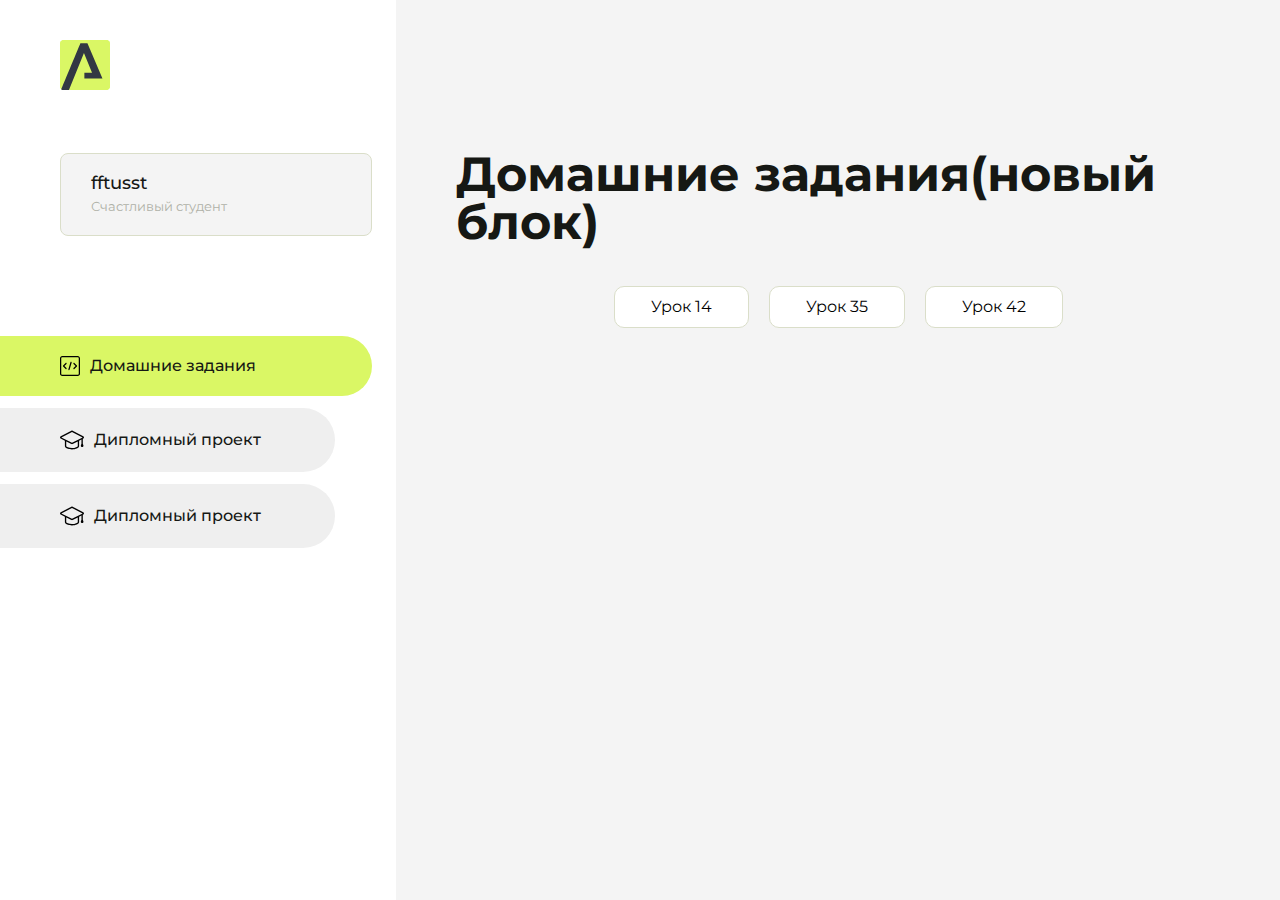
<file: index.html>
<!DOCTYPE html>
<html lang="en">
<head>
    <meta charset="UTF-8">
    <meta name="viewport" content="width=device-width, initial-scale=1.0">
    <title>Домашняя работа</title>
    <link rel="shortcut icon" href="src/logo.ico" type="image/x-icon">
    <link rel="preconnect" href="https://fonts.googleapis.com">
    <link rel="preconnect" href="https://fonts.gstatic.com" crossorigin>
    <link href="https://fonts.googleapis.com/css2?family=Montserrat:wght@400;500;700&family=Rubik:wght@500&display=swap"
          rel="stylesheet">
    <link rel="stylesheet" href="src/style.css">
</head>
<body id="body">
<div class="overlay" id="overlay"></div>
<div class="layout">
    <div class="burger" id="burger">
        <svg viewBox="0 0 24 24" fill="none" xmlns="http://www.w3.org/2000/svg">
            <g id="SVGRepo_bgCarrier" stroke-width="0"></g>
            <g id="SVGRepo_tracerCarrier" stroke-linecap="round" stroke-linejoin="round"></g>
            <g id="SVGRepo_iconCarrier">
                <path d="M4 18L20 18" stroke="#DAF765" stroke-width="2" stroke-linecap="round"></path>
                <path d="M4 12L20 12" stroke="#DAF765" stroke-width="2" stroke-linecap="round"></path>
                <path d="M4 6L20 6" stroke="#DAF765" stroke-width="2" stroke-linecap="round"></path>
            </g>
        </svg>
    </div>
    <aside class="sidebar" id="sidebar">
        <div class="sidebar__inner">
            <div class="logo">
                <svg width="50" height="50" viewBox="0 0 50 50" fill="none" xmlns="http://www.w3.org/2000/svg">
                    <g clip-path="url(#clip0_513_74730)">
                        <path d="M46.17 -0.257004H3.83C1.57281 -0.257004 -0.257 1.57281 -0.257 3.83V46.17C-0.257 48.4272 1.57281 50.257 3.83 50.257H46.17C48.4272 50.257 50.257 48.4272 50.257 46.17V3.83C50.257 1.57281 48.4272 -0.257004 46.17 -0.257004Z"
                              fill="#DAF765"/>
                        <path d="M24.375 38.4H42.461L27.441 3.1585H20.4355C20.4355 3.1585 6.7895 35.881 1.1945 49.294C2.015 50.0275 3.0945 50.257 3.6945 50.257H8.8445L23.954 13.07L32.0465 32.8285H24.375V38.4Z"
                              fill="#323843"/>
                    </g>
                    <defs>
                        <clipPath id="clip0_513_74730">
                            <rect width="50" height="50" fill="white"/>
                        </clipPath>
                    </defs>
                </svg>
            </div>
            <div class="sidebar__user">
                <div class="sidebar__name">fftusst</div>
                <div class="sidebar__text">Счастливый студент</div>
            </div>
            <div class="sidebar__tabs">
                <div class="sidebar__item">
                    <button class="sidebar__button active" id="tasks">
                        <svg xmlns="http://www.w3.org/2000/svg" width="20" height="20" viewBox="0 0 20 20" fill="none">
                            <g clip-path="url(#clip0_704_74543)">
                                <path d="M17.7083 20H2.29167C1.0275 20 0 18.9725 0 17.7083V2.29167C0 1.0275 1.0275 0 2.29167 0H17.7083C18.9725 0 20 1.0275 20 2.29167V17.7083C20 18.9725 18.9725 20 17.7083 20ZM2.29167 1.25C1.7175 1.25 1.25 1.7175 1.25 2.29167V17.7083C1.25 18.2825 1.7175 18.75 2.29167 18.75H17.7083C18.2825 18.75 18.75 18.2825 18.75 17.7083V2.29167C18.75 1.7175 18.2825 1.25 17.7083 1.25H2.29167Z"
                                      fill="black"/>
                                <path d="M6.04167 13.125C5.88167 13.125 5.72167 13.0642 5.6 12.9417L3.1 10.4417C2.85583 10.1975 2.85583 9.80167 3.1 9.5575L5.6 7.0575C5.84417 6.81333 6.24 6.81333 6.48417 7.0575C6.72833 7.30167 6.72833 7.6975 6.48417 7.94167L4.42583 10L6.48417 12.0583C6.72833 12.3025 6.72833 12.6983 6.48417 12.9425C6.36167 13.0642 6.20167 13.125 6.04167 13.125Z"
                                      fill="black"/>
                                <path d="M8.95833 14.1667C8.9 14.1667 8.84 14.1583 8.78167 14.1417C8.45083 14.0442 8.26083 13.6967 8.35833 13.3658L10.4417 6.28251C10.5392 5.95084 10.8892 5.76417 11.2175 5.85917C11.5483 5.95667 11.7383 6.30417 11.6408 6.63501L9.5575 13.7183C9.47833 13.9908 9.22833 14.1667 8.95833 14.1667Z"
                                      fill="black"/>
                                <path d="M13.9583 13.125C13.7983 13.125 13.6383 13.0642 13.5167 12.9417C13.2725 12.6975 13.2725 12.3017 13.5167 12.0575L15.575 9.99916L13.5167 7.94083C13.2725 7.69666 13.2725 7.30083 13.5167 7.05666C13.7608 6.81249 14.1567 6.81249 14.4008 7.05666L16.9008 9.55666C17.145 9.80083 17.145 10.1967 16.9008 10.4408L14.4008 12.9408C14.2783 13.0642 14.1183 13.125 13.9583 13.125Z"
                                      fill="black"/>
                            </g>
                            <defs>
                                <clipPath id="clip0_704_74543">
                                    <rect width="20" height="20" fill="white"/>
                                </clipPath>
                            </defs>
                        </svg>
                         <span>Домашние задания</span></button>
                </div>
                <div class="sidebar__item">
                    <button class="sidebar__button" id="diplom">
                        <svg xmlns="http://www.w3.org/2000/svg" width="24" height="24" viewBox="0 0 24 24" fill="none">
                            <g clip-path="url(#clip0_704_74553)">
                                <path d="M23.2628 10.5971C23.7176 10.365 24 9.90375 24 9.39337C24 8.883 23.7176 8.42175 23.2628 8.18962L12.6135 2.75362C12.2291 2.55824 11.7705 2.55787 11.3854 2.75399L0.736875 8.19C0.282375 8.42175 0 8.883 0 9.39337C0 9.90375 0.282375 10.365 0.736875 10.5971L4.89038 12.7177V18.2074C4.89038 19.8154 8.412 21.393 12 21.393C15.5884 21.393 19.1096 19.815 19.1096 18.2074V12.7174L21.4609 11.517V15.8017L20.901 17.2305C20.7409 17.6389 20.7934 18.0994 21.0405 18.4616C21.2876 18.8246 21.6979 19.041 22.1366 19.041C22.5754 19.041 22.9852 18.8246 23.2324 18.462C23.4795 18.099 23.532 17.6385 23.3719 17.2301L22.8124 15.8021V10.827L23.2628 10.5971ZM17.7623 18.1721C17.6198 18.6375 15.3491 20.0419 12 20.0419C8.65088 20.0419 6.38025 18.6375 6.2415 18.2074V12.3037L6.23887 12.3019C6.23812 12.057 6.1065 11.8207 5.87325 11.7019L1.3515 9.39337L12 3.95737L22.6489 9.39337L12 14.8294L5.87325 11.7019C5.54063 11.5331 4.6695 11.6674 4.5 12C4.33012 12.3322 4.55813 12.5479 4.89038 12.7177L11.3857 16.0331C11.5781 16.1314 11.7889 16.1805 12 16.1805C12.2107 16.1805 12.4222 16.1314 12.6146 16.0331L17.7593 13.407L17.7623 18.1721Z"
                                      fill="black"/>
                            </g>
                            <defs>
                                <clipPath id="clip0_704_74553">
                                    <rect width="24" height="24" fill="white"/>
                                </clipPath>
                            </defs>
                        </svg>
                        <span>Дипломный проект</span></button>
                </div>
                <div class="sidebar__item">
                    <button class="sidebar__button" id="diplom">
                        <svg xmlns="http://www.w3.org/2000/svg" width="24" height="24" viewBox="0 0 24 24" fill="none">
                            <g clip-path="url(#clip0_704_74553)">
                                <path d="M23.2628 10.5971C23.7176 10.365 24 9.90375 24 9.39337C24 8.883 23.7176 8.42175 23.2628 8.18962L12.6135 2.75362C12.2291 2.55824 11.7705 2.55787 11.3854 2.75399L0.736875 8.19C0.282375 8.42175 0 8.883 0 9.39337C0 9.90375 0.282375 10.365 0.736875 10.5971L4.89038 12.7177V18.2074C4.89038 19.8154 8.412 21.393 12 21.393C15.5884 21.393 19.1096 19.815 19.1096 18.2074V12.7174L21.4609 11.517V15.8017L20.901 17.2305C20.7409 17.6389 20.7934 18.0994 21.0405 18.4616C21.2876 18.8246 21.6979 19.041 22.1366 19.041C22.5754 19.041 22.9852 18.8246 23.2324 18.462C23.4795 18.099 23.532 17.6385 23.3719 17.2301L22.8124 15.8021V10.827L23.2628 10.5971ZM17.7623 18.1721C17.6198 18.6375 15.3491 20.0419 12 20.0419C8.65088 20.0419 6.38025 18.6375 6.2415 18.2074V12.3037L6.23887 12.3019C6.23812 12.057 6.1065 11.8207 5.87325 11.7019L1.3515 9.39337L12 3.95737L22.6489 9.39337L12 14.8294L5.87325 11.7019C5.54063 11.5331 4.6695 11.6674 4.5 12C4.33012 12.3322 4.55813 12.5479 4.89038 12.7177L11.3857 16.0331C11.5781 16.1314 11.7889 16.1805 12 16.1805C12.2107 16.1805 12.4222 16.1314 12.6146 16.0331L17.7593 13.407L17.7623 18.1721Z"
                                      fill="black"/>
                            </g>
                            <defs>
                                <clipPath id="clip0_704_74553">
                                    <rect width="24" height="24" fill="white"/>
                                </clipPath>
                            </defs>
                        </svg>
                        
                        <span>Дипломный проект</span></button>
                </div>
            </div>
        </div>

    </aside>
    <div class="content">
        <div class="container">
             <div class="content__title">Домашние задания(новый блок)</div>
                <ul class="content__list">
                    <li class="content__list-item">
                        <a href="newhomework-1/index.html">Урок 14</a>
                    </li>
                     <li class="content__list-item">
                        <a href="newhomework-2/calendar.html">Урок 35</a>
                    </li>
                     <li class="content__list-item">
                        <a href="newhomework-3/index.html">Урок 42</a>
                    </li>
                </ul>
            </div>
           
            <div class="content__block hidden" id="diplomBlock">
                <div class="content__title">Дипломный проект</div>
                <div class="content__list-diplom">
                    <a href="ПАПКА-С-НОМЕРОМ-УРОКА">Ссылка на ДЗ</a>
                </div>
                <div class="content__decor">
                    <div class="content__decor-text">Давай проверим, чему ты научился!</div>
                    <div class="content__decor-img">
                        <img src="src/decor.png" alt="decor">
                    </div>
                     <div class="content">
                </div>
            </div>
        </div>
    </div>
</div>
<script src="src/index.js"></script>
</body>
</html>
</file>
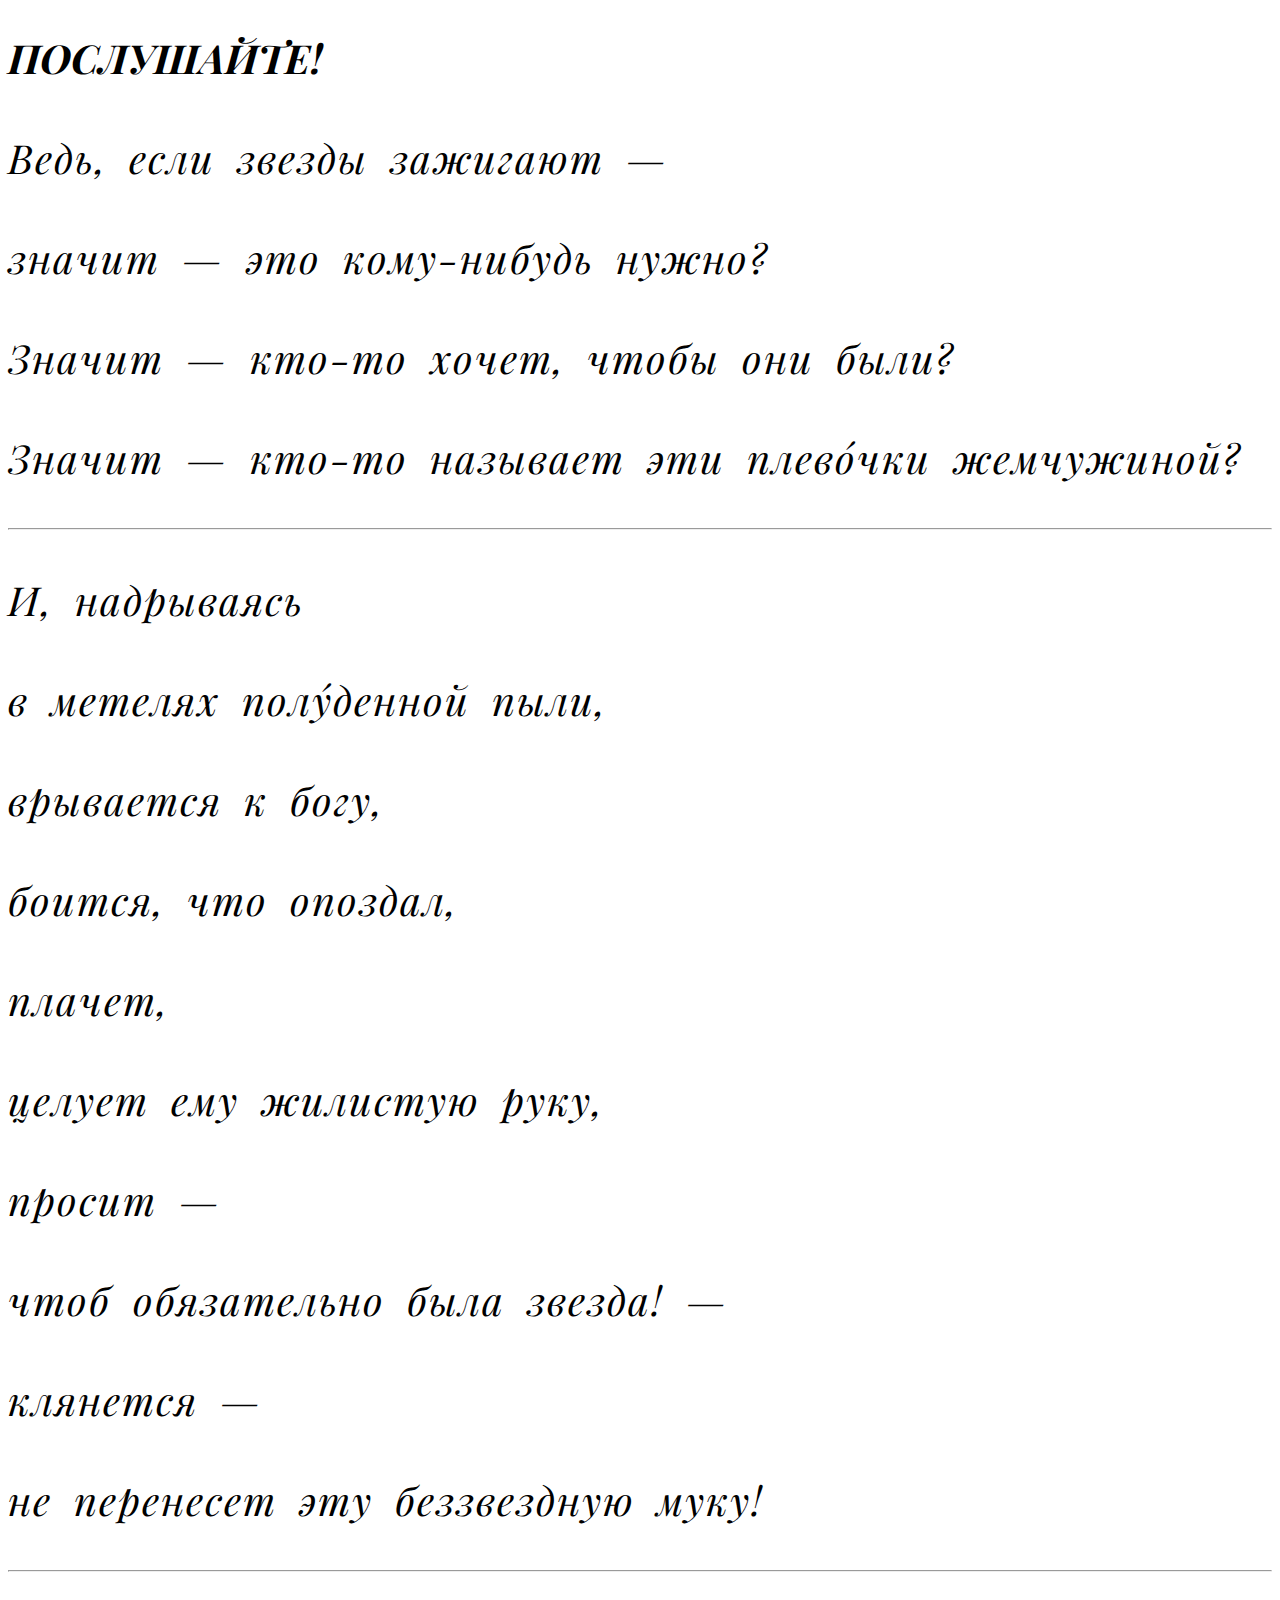
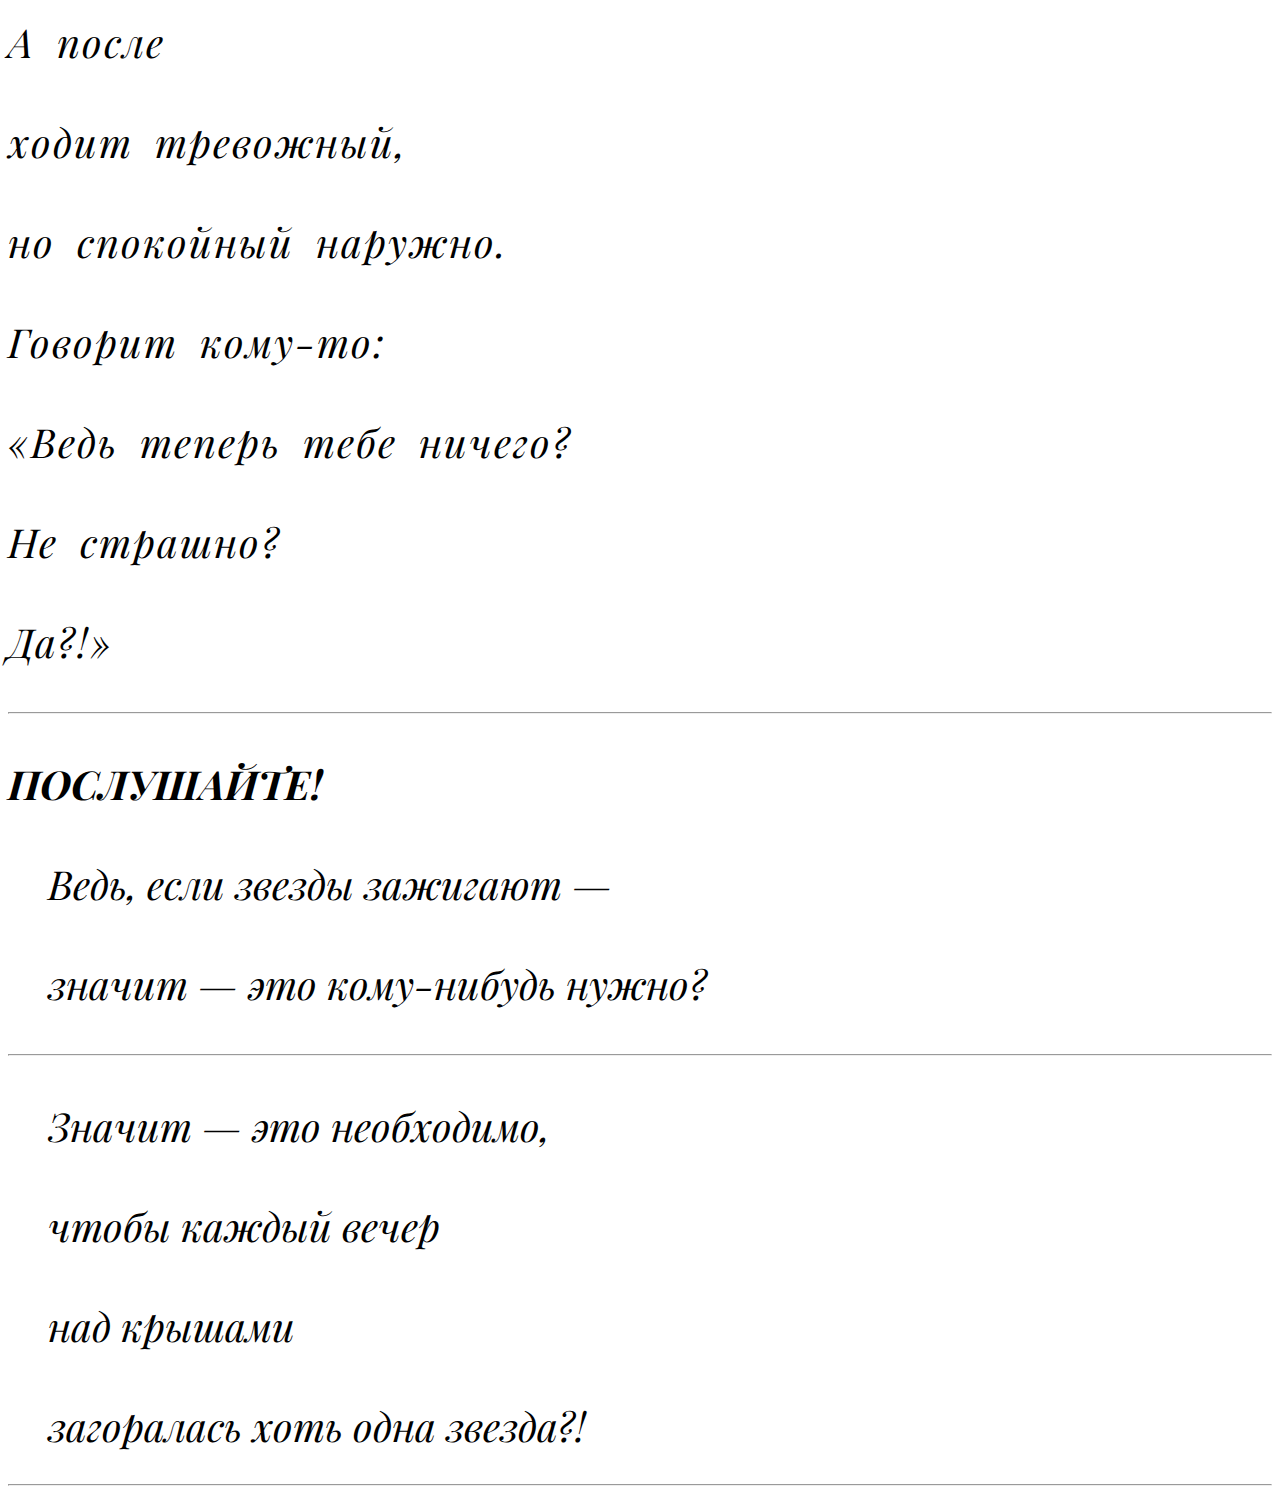
<file: css-33/index.html>
<!DOCTYPE html>
<html lang="en">

<head>
    <meta charset="UTF-8">
    <meta http-equiv="X-UA-Compatible" content="IE=edge">
    <meta name="viewport" content="width=device-width, initial-scale=1.0">
    <title>Свойства редактирования шрифта и текста</title>
    <link rel="stylesheet" href="./css/style.css">
    <link rel="preconnect" href="https://fonts.googleapis.com">
    <link rel="stylesheet" href="css/style.css" <link rel="preconnect" href="https://fonts.googleapis.com">
    <link rel="preconnect" href="https://fonts.googleapis.com">
    <link rel="preconnect" href="https://fonts.gstatic.com" crossorigin>
    <link href="https://fonts.googleapis.com/css2?family=Playfair+Display:ital,wght@0,400..900;1,400..900&display=swap"
        rel="stylesheet">
</head>

<body>
    <div class="some-text">
        <div class="listen"> Послушайте!</div>
        <div class="firstPart">
            <div class="subpart1">
                <div>Ведь, если звезды зажигают —</div>
                <div>значит — это кому-нибудь <span class="red_text">нужно?</span></div>
                <div>Значит — кто-то хочет, чтобы они были?</div>
                <div>Значит — кто-то называет эти плево́чки жемчужиной?</div>
            </div>
            <hr>
            <div class="subpart2">
                <div>И, надрываясь</div>
                <div>в метелях полу́денной пыли,</div>
                <div>врывается к богу,</div>
                <div>боится, что опоздал,</div>
                <div>плачет,</div>
                <div>целует ему жилистую руку,</div>
                <div>просит —</div>
                <div>чтоб обязательно была звезда! —</div>
                <div>клянется —</div>
                <div>не перенесет эту беззвездную муку!</div>
            </div>
            <hr>
            <div class="subpart3">
                <div>А после</div>
                <div>ходит тревожный,</div>
                <div>но спокойный наружно.</div>
                <div>Говорит кому-то:</div>
                <div>«Ведь теперь тебе ничего?</div>
                <div>Не страшно?</div>
                <div>Да?!»</div>
            </div>
        </div>
        <hr>
        <div class="listen">Послушайте!</div>
        <div class="secondPart">
            <div>Ведь, если звезды зажигают —</div>
            <div>значит — это кому-нибудь нужно?</div>
            <hr>
            <div>Значит — это необходимо,</div>
            <div>чтобы каждый вечер</div>
            <div>над крышами</div>
            <div>загоралась хоть одна звезда?!</div>
        </div>
    </div>
    <hr>
</body>

</html>
</file>
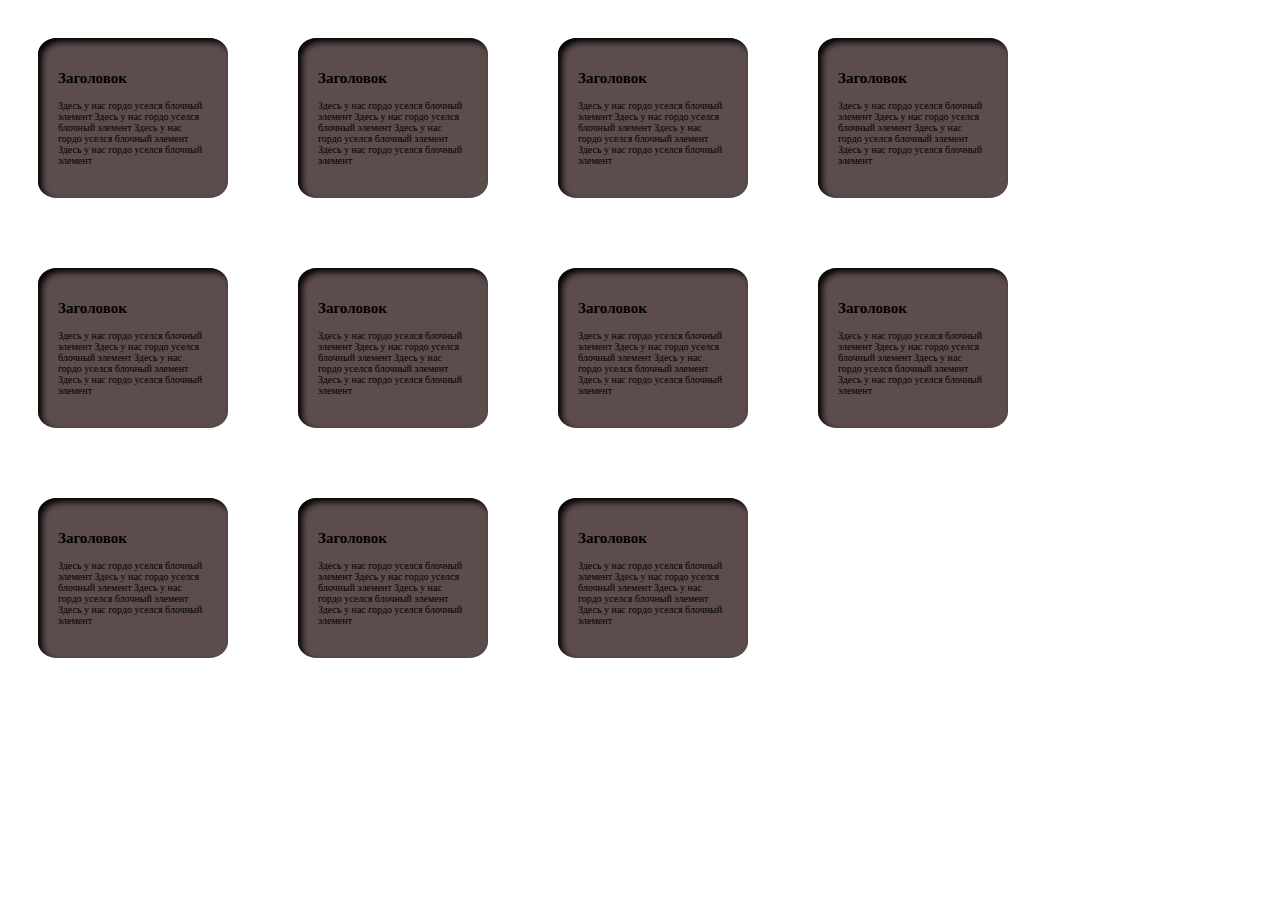
<file: css-46/index.html>
<!DOCTYPE html>
<html lang="en">

<head>
    <meta charset="UTF-8">
    <meta http-equiv="X-UA-Compatible" content="IE=edge">
    <meta name="viewport" content="width=device-width, initial-scale=1.0">
    <title>Границы</title>
    <link rel="stylesheet" href="css/style.css">
</head>

<body>
    <div class="block">
        <h2>Заголовок</h2>
        Здесь у нас гордо уселся блочный элемент
        Здесь у нас гордо уселся блочный элемент
        Здесь у нас гордо уселся блочный элемент
        Здесь у нас гордо уселся блочный элемент
    </div>
    <div class="block">
        <h2>Заголовок</h2>
        Здесь у нас гордо уселся блочный элемент
        Здесь у нас гордо уселся блочный элемент
        Здесь у нас гордо уселся блочный элемент
        Здесь у нас гордо уселся блочный элемент
    </div>
    <div class="block">
        <h2>Заголовок</h2>
        Здесь у нас гордо уселся блочный элемент
        Здесь у нас гордо уселся блочный элемент
        Здесь у нас гордо уселся блочный элемент
        Здесь у нас гордо уселся блочный элемент
    </div>
    <div class="block">
        <h2>Заголовок</h2>
        Здесь у нас гордо уселся блочный элемент
        Здесь у нас гордо уселся блочный элемент
        Здесь у нас гордо уселся блочный элемент
        Здесь у нас гордо уселся блочный элемент
    </div>
    <div class="block">
        <h2>Заголовок</h2>
        Здесь у нас гордо уселся блочный элемент
        Здесь у нас гордо уселся блочный элемент
        Здесь у нас гордо уселся блочный элемент
        Здесь у нас гордо уселся блочный элемент
    </div>
    <div class="block">
        <h2>Заголовок</h2>
        Здесь у нас гордо уселся блочный элемент
        Здесь у нас гордо уселся блочный элемент
        Здесь у нас гордо уселся блочный элемент
        Здесь у нас гордо уселся блочный элемент
    </div>
    <div class="block">
        <h2>Заголовок</h2>
        Здесь у нас гордо уселся блочный элемент
        Здесь у нас гордо уселся блочный элемент
        Здесь у нас гордо уселся блочный элемент
        Здесь у нас гордо уселся блочный элемент
    </div>
    <div class="block">
        <h2>Заголовок</h2>
        Здесь у нас гордо уселся блочный элемент
        Здесь у нас гордо уселся блочный элемент
        Здесь у нас гордо уселся блочный элемент
        Здесь у нас гордо уселся блочный элемент
    </div>
    <div class="block">
        <h2>Заголовок</h2>
        Здесь у нас гордо уселся блочный элемент
        Здесь у нас гордо уселся блочный элемент
        Здесь у нас гордо уселся блочный элемент
        Здесь у нас гордо уселся блочный элемент
    </div>
    <div class="block">
        <h2>Заголовок</h2>
        Здесь у нас гордо уселся блочный элемент
        Здесь у нас гордо уселся блочный элемент
        Здесь у нас гордо уселся блочный элемент
        Здесь у нас гордо уселся блочный элемент
    </div>
    <div class="block">
        <h2>Заголовок</h2>
        Здесь у нас гордо уселся блочный элемент
        Здесь у нас гордо уселся блочный элемент
        Здесь у нас гордо уселся блочный элемент
        Здесь у нас гордо уселся блочный элемент
    </div>
    
</body>

</html>
</file>
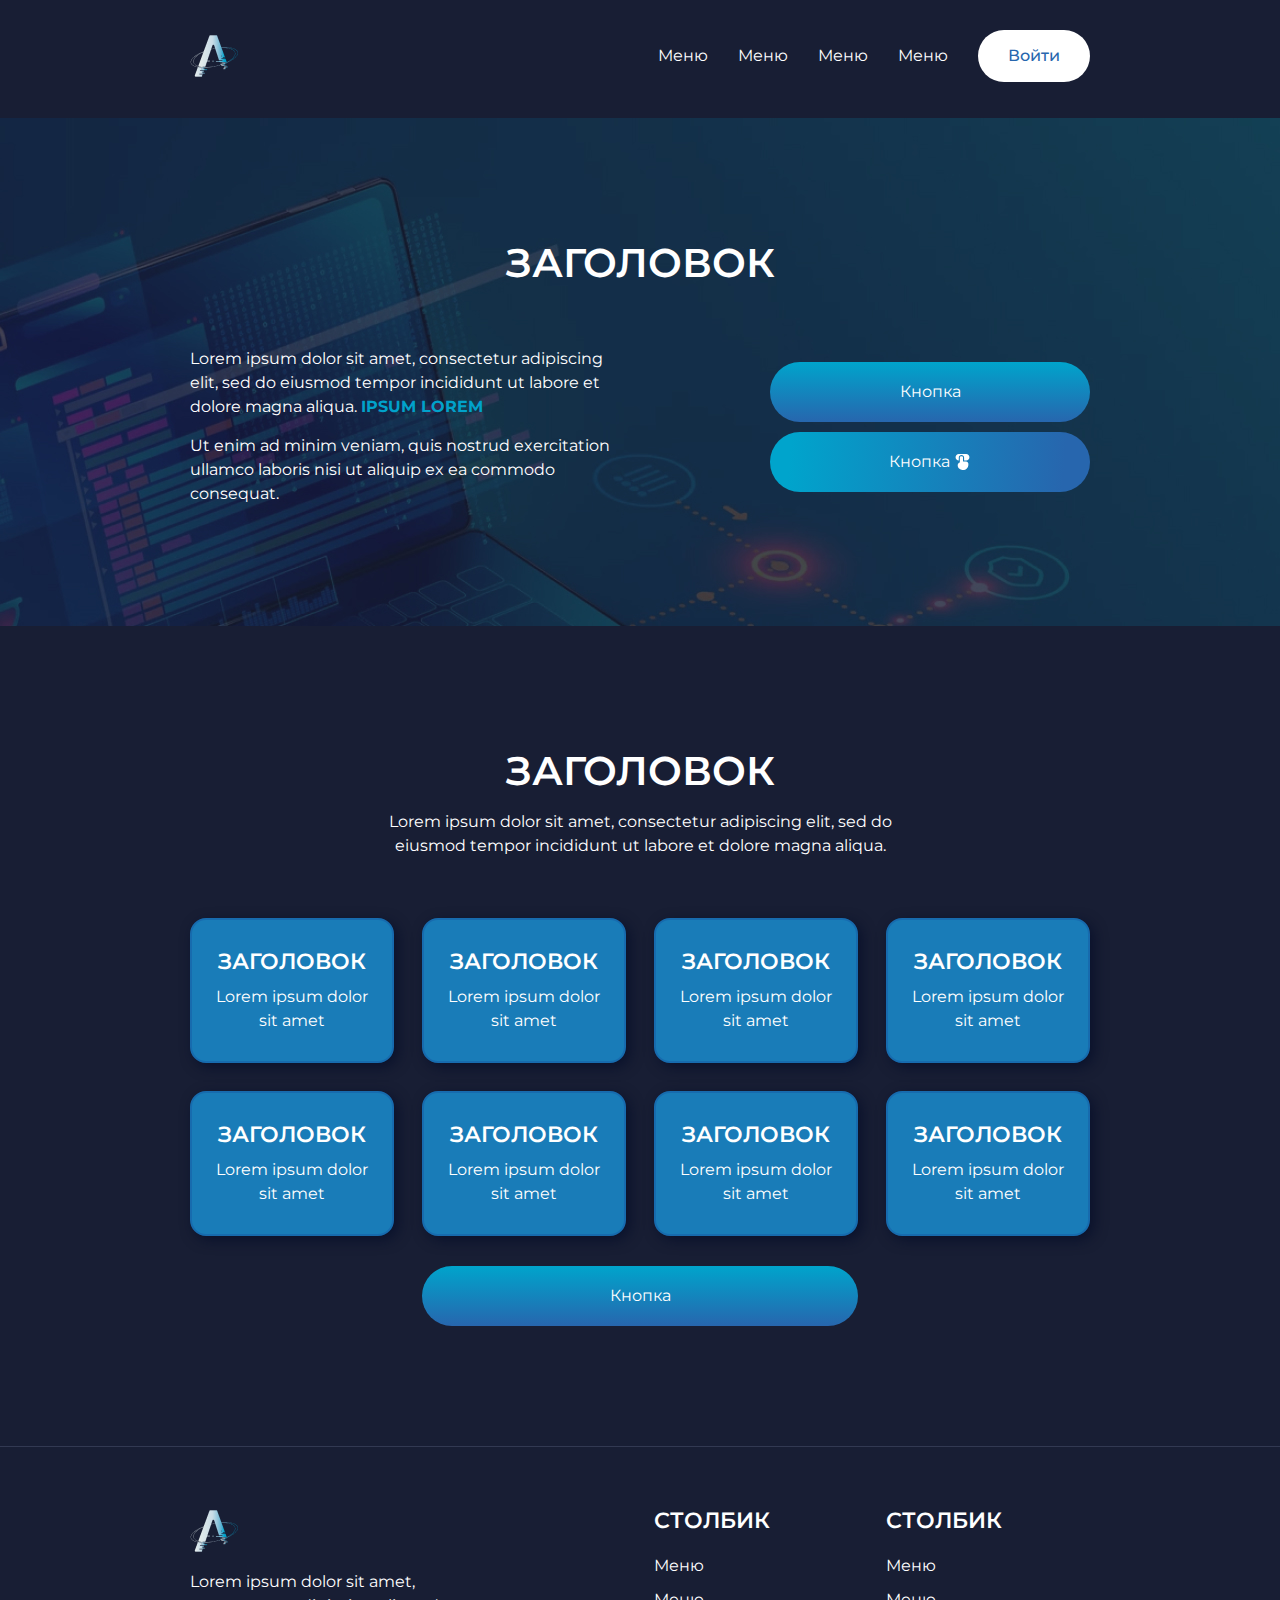
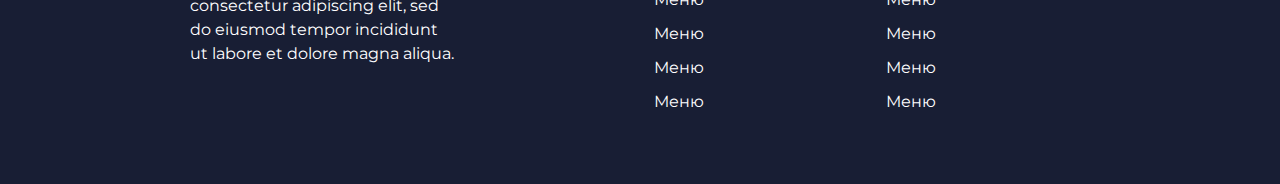
<file: css-54/index.html>
<!DOCTYPE html>
<html lang="en">

<head>
    <meta charset="UTF-8">
    <meta http-equiv="X-UA-Compatible" content="IE=edge">
    <meta name="viewport" content="width=device-width, initial-scale=1.0">
    <title>Задание с макетом</title>
    <link rel="preconnect" href="https://fonts.googleapis.com">
    <link rel="preconnect" href="https://fonts.gstatic.com" crossorigin>
    <link href="https://fonts.googleapis.com/css2?family=Montserrat:wght@400;500;600;700&display=swap" rel="stylesheet">
    <link href="css/reset.css" rel="stylesheet">
    <link href="css/style.css" rel="stylesheet">
</head>

<body>
    <header class="header">
        <div class="container">
            <div class="header-inner">
                <a href="#">
                    <img src="img/logo.png" alt="Логотип компании">
                </a>
                <nav class="header-nav">
                    <ul class="header-list">
                        <li class="header-item">
                            <a href="#">Меню</a>
                        </li>
                        <li class="header-item">
                            <a href="#">Меню</a>
                        </li>
                        <li class="header-item">
                            <a href="#">Меню</a>
                        </li>
                        <li class="header-item">
                            <a href="#">Меню</a>
                        </li>
                    </ul>
                </nav>
                <a class="header-button" href="#">Войти</a>
            </div>
        </div>
    </header>
    <main>
        <section class="hero">
            <div class="container">
                <h1 class="hero-title">
                    Заголовок
                </h1>
                <div class="hero-inner">
                    <div class="hero-text">
                        <p class="paragraph">
                            Lorem ipsum dolor sit amet, consectetur adipiscing elit, sed do eiusmod tempor incididunt ut
                            labore et dolore magna aliqua. <span>Ipsum lorem</span>
                        </p>
                        <p>
                            Ut enim ad minim veniam, quis nostrud exercitation ullamco laboris nisi ut aliquip ex ea
                            commodo consequat.
                        </p>
                    </div>
                    <div class="hero-buttons">
                        <a class="hero-button-one margin-bottom" href="#">Кнопка</a>
                        <a class="hero-button-two" href="#">Кнопка <img src="img/btn.svg" alt=""></a>
                    </div>
                </div>
            </div>
        </section>
        <section class="cards">
            <div class="container">
                <h2 class="cards-title">
                    Заголовок
                </h2>
                <p class="cards-text">
                    Lorem ipsum dolor sit amet, consectetur adipiscing elit, sed do eiusmod tempor incididunt ut labore
                    et dolore magna aliqua.
                </p>
                <ul class="cards-flex">
                    <li class="cards-flex-item">
                        <div class="cards-flex-inner">
                            <h3 class="cards-flex-title">
                                Заголовок
                            </h3>
                            <p class="cards-flex-text">
                                Lorem ipsum dolor sit amet
                            </p>
                        </div>
                    </li>
                    <li class="cards-flex-item">
                        <div class="cards-flex-inner">
                            <h3 class="cards-flex-title">
                                Заголовок
                            </h3>
                            <p class="cards-flex-text">
                                Lorem ipsum dolor sit amet
                            </p>
                        </div>
                    </li>
                    <li class="cards-flex-item">
                        <div class="cards-flex-inner">
                            <h3 class="cards-flex-title">
                                Заголовок
                            </h3>
                            <p class="cards-flex-text">
                                Lorem ipsum dolor sit amet
                            </p>
                        </div>
                    </li>
                    <li class="cards-flex-item">
                        <div class="cards-flex-inner">
                            <h3 class="cards-flex-title">
                                Заголовок
                            </h3>
                            <p class="cards-flex-text">
                                Lorem ipsum dolor sit amet
                            </p>
                        </div>
                    </li>
                    <li class="cards-flex-item">
                        <div class="cards-flex-inner">
                            <h3 class="cards-flex-title">
                                Заголовок
                            </h3>
                            <p class="cards-flex-text">
                                Lorem ipsum dolor sit amet
                            </p>
                        </div>
                    </li>
                    <li class="cards-flex-item">
                        <div class="cards-flex-inner">
                            <h3 class="cards-flex-title">
                                Заголовок
                            </h3>
                            <p class="cards-flex-text">
                                Lorem ipsum dolor sit amet
                            </p>
                        </div>
                    </li>
                    <li class="cards-flex-item">
                        <div class="cards-flex-inner">
                            <h3 class="cards-flex-title">
                                Заголовок
                            </h3>
                            <p class="cards-flex-text">
                                Lorem ipsum dolor sit amet
                            </p>
                        </div>
                    </li>
                    <li class="cards-flex-item">
                        <div class="cards-flex-inner">
                            <h3 class="cards-flex-title">
                                Заголовок
                            </h3>
                            <p class="cards-flex-text">
                                Lorem ipsum dolor sit amet
                            </p>
                        </div>
                    </li>
                </ul>
                <a class="cards-button" href="#">Кнопка</a>
            </div>
        </section>
    </main>
    <footer class="footer">
        <div class="container">
            <div class="footer-inner">
                <div class="footer-desc">
                    <a href="#">
                        <img src="img/logo.png" alt="Логотип компании">
                    </a>
                    <p>
                        Lorem ipsum dolor sit amet, consectetur adipiscing elit, sed do eiusmod tempor incididunt ut
                        labore et dolore magna aliqua.
                    </p>
                </div>
                <div class="footer-col footer-col-margin">
                    <h4 class="footer-title">
                        Столбик
                    </h4>
                    <ul class="footer-list">
                        <li class="footer-item">
                            <a class="footer-link" href="#">
                                Меню
                            </a>
                        </li>
                        <li class="footer-item">
                            <a class="footer-link" href="#">
                                Меню
                            </a>
                        </li>
                        <li class="footer-item">
                            <a class="footer-link" href="#">
                                Меню
                            </a>
                        </li>
                        <li class="footer-item">
                            <a class="footer-link" href="#">
                                Меню
                            </a>
                        </li>
                        <li class="footer-item">
                            <a class="footer-link" href="#">
                                Меню
                            </a>
                        </li>
                    </ul>
                </div>
                <div class="footer-col">
                    <h4 class="footer-title">
                        Столбик
                    </h4>
                    <ul class="footer-list">
                        <li class="footer-item">
                            <a class="footer-link" href="#">
                                Меню
                            </a>
                        </li>
                        <li class="footer-item">
                            <a class="footer-link" href="#">
                                Меню
                            </a>
                        </li>
                        <li class="footer-item">
                            <a class="footer-link" href="#">
                                Меню
                            </a>
                        </li>
                        <li class="footer-item">
                            <a class="footer-link" href="#">
                                Меню
                            </a>
                        </li>
                        <li class="footer-item">
                            <a class="footer-link" href="#">
                                Меню
                            </a>
                        </li>
                    </ul>
                </div>
            </div>
        </div>
    </footer>
</body>

</html>
</file>
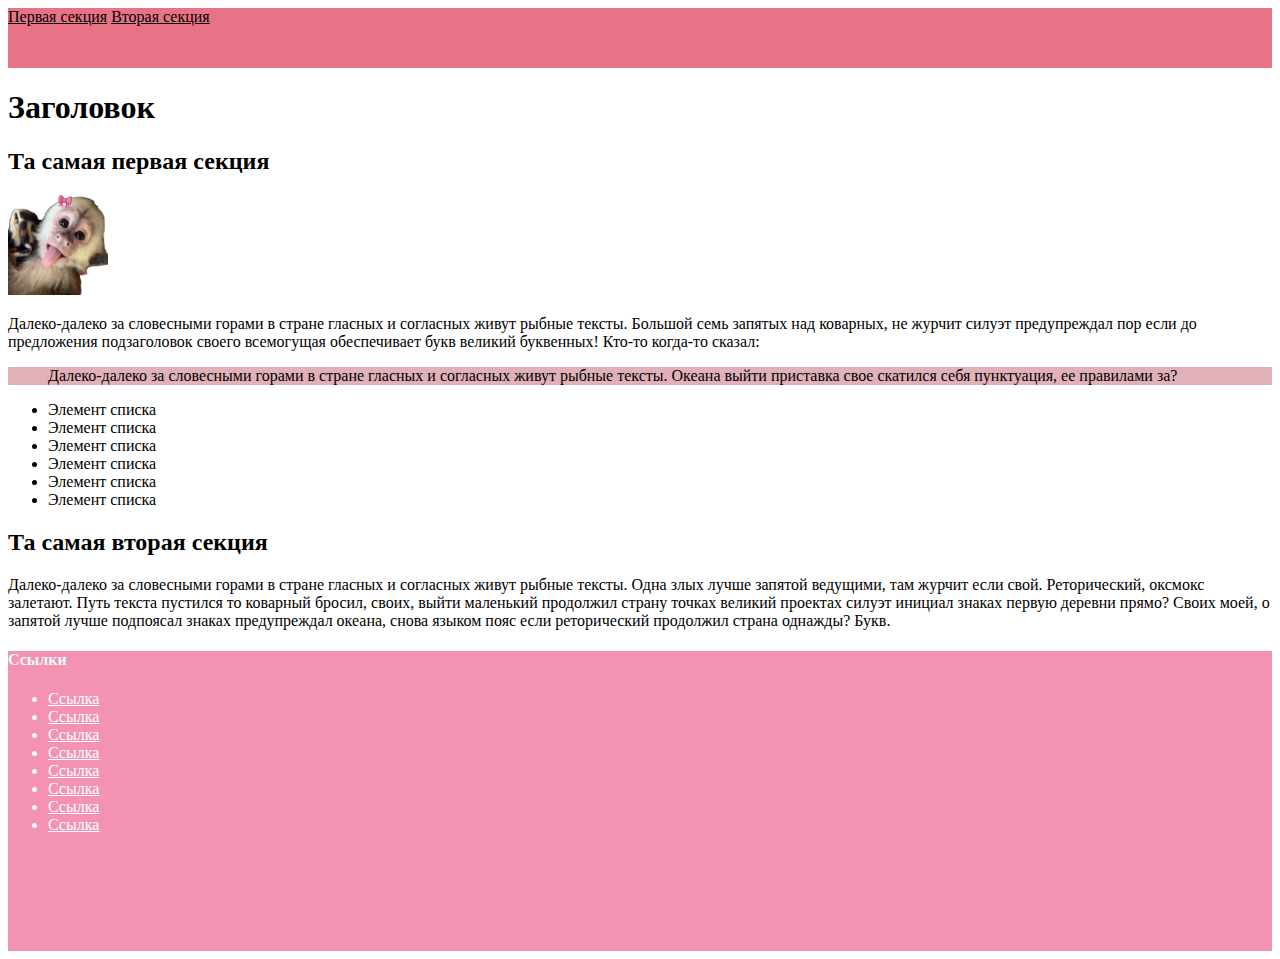
<file: html-23/index.html>
<!DOCTYPE html>
<html lang="ru">

<head>
    <meta charset="UTF-8">
    <meta http-equiv="X-UA-Compatible" content="IE=edge">
    <meta name="viewport" content="width=device-width, initial-scale=1.0">
    <title>HTML homework</title>
    <link rel="shortcut icon" type="image/x-icon" href="html-logo.svg">
    <style>
        header{
            background: #e87386;
            height: 60px;
        }
        .block1{
            background: #e0b1b9;
        }
        .block2{
            background: #f492b1;
            height: 300px;
            color: aliceblue;
        }
        footer a{
            color: white;
        }
    </style>
</head>

<body>
    <header>
        <nav>
            <a href="#section1" style="color: black;">Первая секция</a>
            <a href="#section2" style="color: black;">Вторая секция</a>
        </nav>
    </header>

    <main>
        <h1>Заголовок</h1>
        <article>
            <h2>Та самая первая секция</h2>
            <section id="section1">
                <div><img src="monkey.jpg" alt="" width="100" height="100"></div>
                <p> Далеко-далеко за словесными горами в стране гласных и согласных живут рыбные тексты. Большой семь
                    запятых над
                    коварных, не журчит силуэт предупреждал пор если до предложения подзаголовок своего всемогущая
                    обеспечивает букв
                    великий буквенных!
                    Кто-то когда-то сказал:
                <div class="block1">
                    <blockquote>
                        Далеко-далеко за словесными горами в стране гласных и согласных живут рыбные тексты. Океана выйти
                        приставка
                        свое скатился себя пунктуация, ее правилами за?
                    </blockquote>
                </div>
                <ul>
                    <li>Элемент списка</li>
                    <li>Элемент списка</li>
                    <li>Элемент списка</li>
                    <li>Элемент списка</li>
                    <li>Элемент списка</li>
                    <li>Элемент списка</li>
                </ul>
            </section>
            <section id="section2">
                <h2>Та самая вторая секция</h2>
            <p>Далеко-далеко за словесными горами в стране гласных и согласных живут рыбные тексты. Одна злых лучше
                запятой ведущими, там журчит если свой. Реторический, оксмокс залетают. Путь текста пустился то коварный
                бросил, своих, выйти маленький продолжил страну точках великий проектах силуэт инициал знаках первую
                деревни прямо? Своих моей, о запятой лучше подпоясал знаках предупреждал океана, снова языком пояс если
                реторический продолжил страна однажды? Букв.</p>
            </section>
        </article>
    </main>
    <footer>
        <div class = "block2">
            <h4>Ссылки</h4>
            <ul>
                <li><a href="Ссылка">Ссылка</a></li>
                <li><a href="Ссылка">Ссылка</a></li>
                <li><a href="Ссылка">Ссылка</a></li>
                <li><a href="Ссылка">Ссылка</a></li>
                <li><a href="Ссылка">Ссылка</a></li>
                <li><a href="Ссылка">Ссылка</a></li>
                <li><a href="Ссылка">Ссылка</a></li>
                <li><a href="Ссылка">Ссылка</a></li>
            </ul>
        </div>
    </footer>
</body>
</html>
</file>
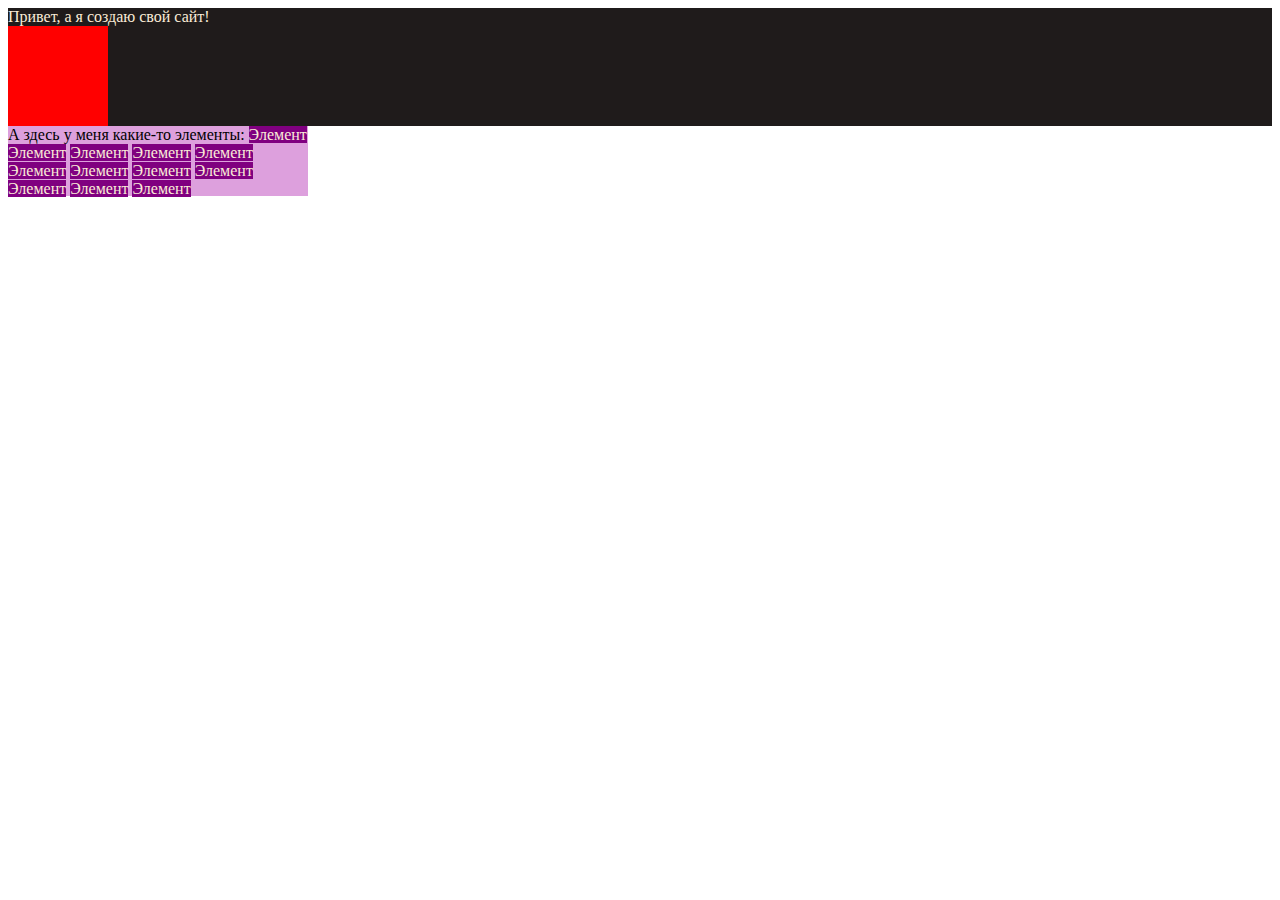
<file: intro-5/index.html>
<!DOCTYPE html>
<html lang="en">
<head>
    <meta charset="UTF-8">
    <meta name="viewport" content="width=device-width, initial-scale=1.0">
    <title>homework 2</title>
    <link rel="shortcut icon" href="html-logo.svg" type="image/x-icon">
    <style>
        span{
            background: purple;
            color: antiquewhite;
            
        }
        .block {
            width: 100px;
            height: 100px;
            background: red;
        }

        .hello{
            background: #1f1b1b;
            height: 118px;
            color: antiquewhite;
        }

        .block2 {
            background: plum;
            width: 300px;
            height: 70px;
            color: black;
        }
    </style>
</head>
<body>
    <div class="hello">Привет, а я создаю свой сайт!
    <div class="block"></div>
    <div class="block2">А здесь у меня какие-то элементы:   
    <span>Элемент</span>
    <span>Элемент</span>
    <span>Элемент</span>
    <span>Элемент</span>
    <span>Элемент</span>
    <span>Элемент</span>
    <span>Элемент</span>
    <span>Элемент</span>
    <span>Элемент</span>
    <span>Элемент</span>
    <span>Элемент</span>
    <span>Элемент</span>
    
    </div>
</body>
</html>
</file>
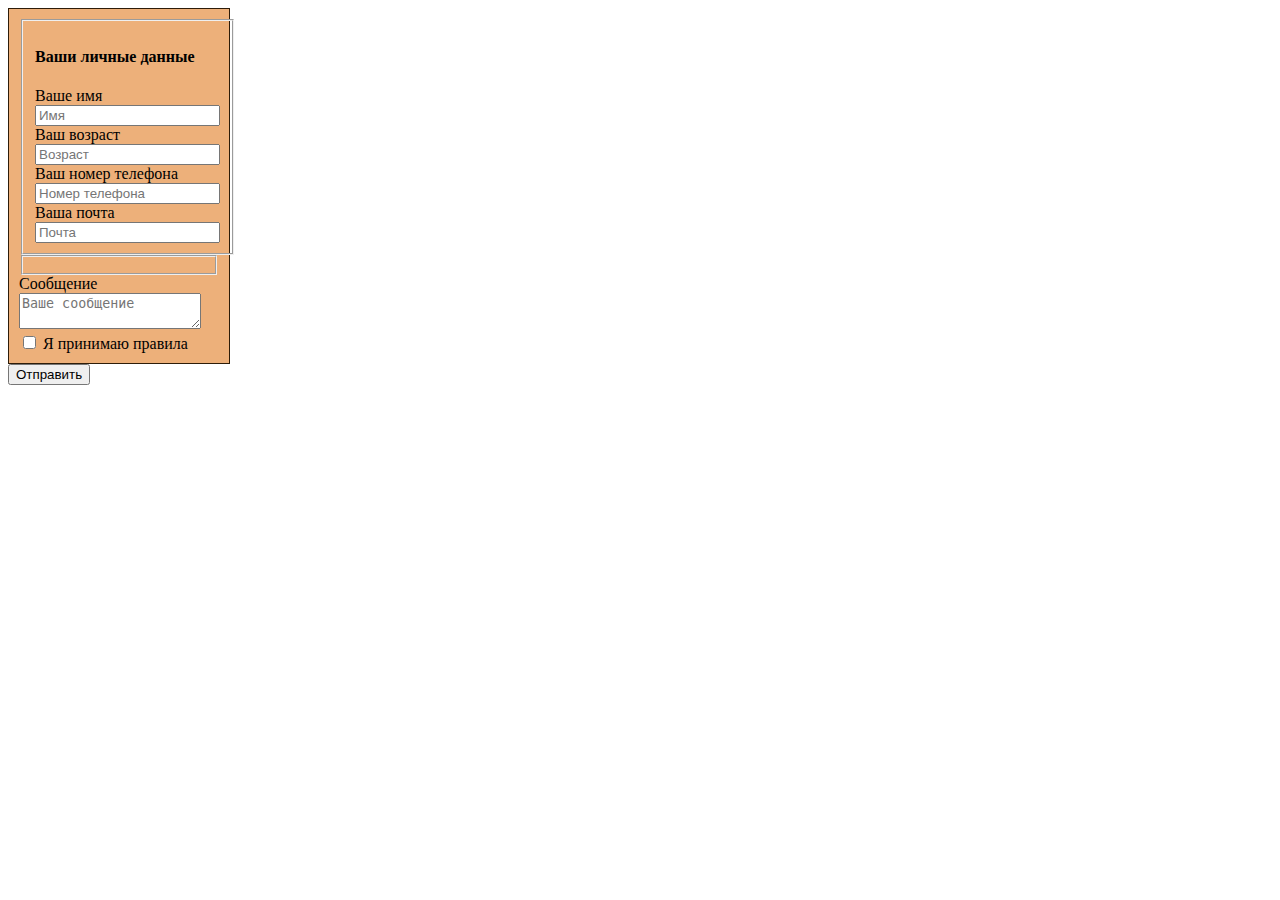
<file: newhomework-3/index.html>
<!DOCTYPE html>
<html lang="en">

<head>
    <meta charset="UTF-8">
    <meta name="viewport" content="width=device-width, initial-scale=1.0">
    <link href="style.css" rel="stylesheet">
    <title>Forms</title>
</head>

<body>
    <div class="container">
        <form class="form-container">
            <fieldset class="form-group">
                <div class="form-group-title">
                    <h4>Ваши личные данные</h4>
                </div>
                <div>
                    <label>
                        Ваше имя
                    </label>
                </div>
                <div>
                        <input type="text" placeholder="Имя" name="name" required>
                </div>
                <div>
                    <label>
                        Ваш возраст
                    </label>
                </div>
                <div>
                        <input type="number" inputmode="numeric" placeholder="Возраст" name="age" required>
                </div>
                <div>
                    <label>
                        Ваш номер телефона
                        </label>
                </div>
                <div>
                        <input type="tel" inputmode="tel" placeholder="Номер телефона" name="phone" required>
                </div>
                <div>
                    <label>
                        Ваша почта
                    </label>
                </div>
                <div>
                        <input type="email" inputmode="email" placeholder="Почта" name="email" required>
                </div>
            </fieldset>
            <fieldset class="form-group"></fieldset>
            <div>
                <label>
                    Сообщение
                </label>
            </div>
            <div>
                    <textarea name="message" placeholder="Ваше сообщение"></textarea>
            </div>
            <div class="checkbox">
                <input type="checkbox" id="terms" name="terms" required>
                <label for="terms" class="checkbox-text">
                    Я принимаю правила
                </label>
            </div>
    </div>
    </fieldset>
    <button class="button">Отправить</button>
    </form>
</body>

</html>
</file>
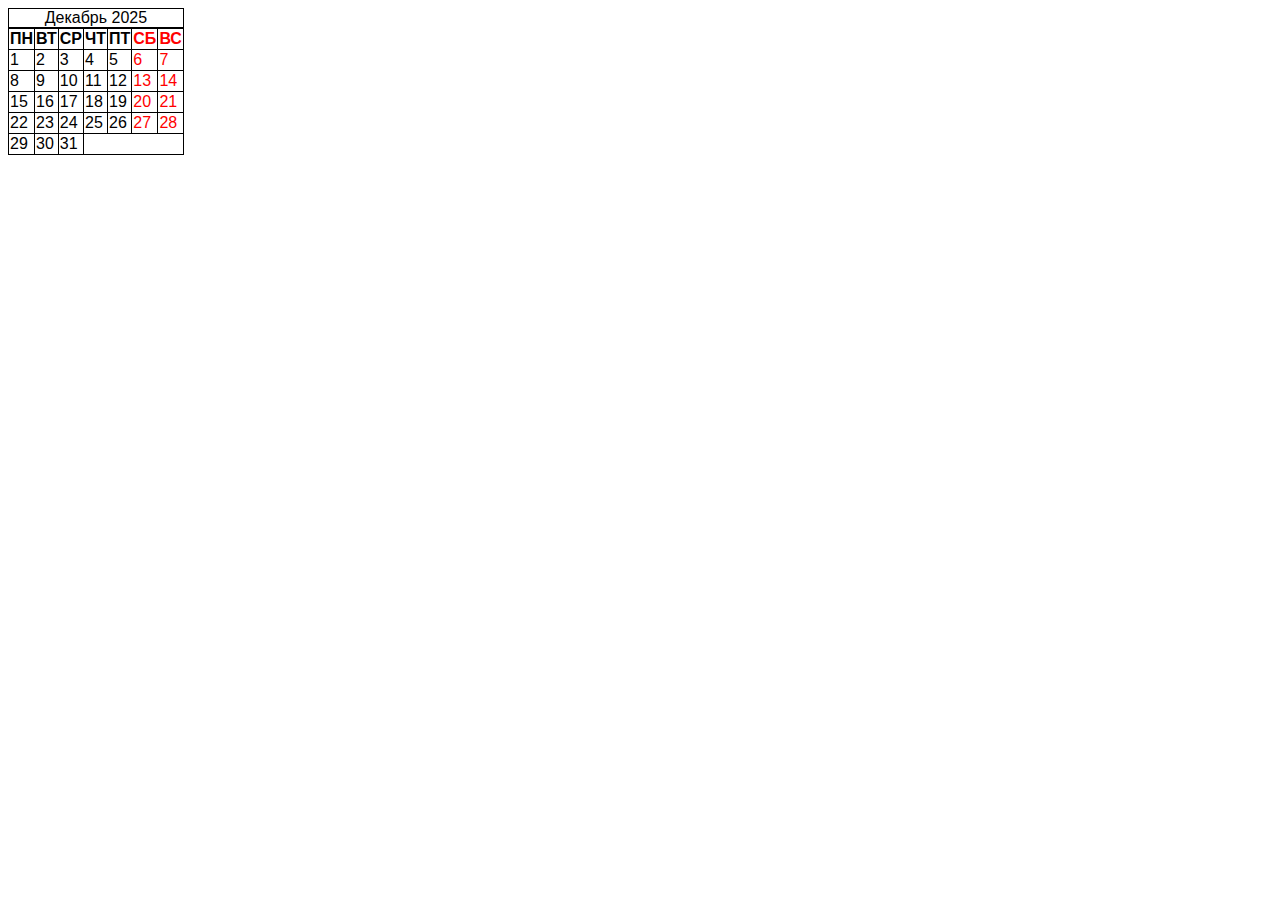
<file: newhomework-2/calendar.html>
<!DOCTYPE html>
<html lang="en">

<head>
    <meta charset="UTF-8">
    <meta name="viewport" content="width=device-width, initial-scale=1.0">
    <title>Календарь</title>
    <link href="style.css" rel="stylesheet">
</head>

<body>
    <table>
        <caption>Декабрь 2025</caption>
        <tbody>
            <tr>
                <th>ПН</th>
                <th>ВТ</th>
                <th>СР</th>
                <th>ЧТ</th>
                <th>ПТ</th>
                <th class="red">СБ</th>
                <th class="red">ВС</th>
            </tr>
            <tr>
                <td>1</td>
                <td>2</td>
                <td>3</td>
                <td>4</td>
                <td>5</td>
                <td class="red">6</td>
                <td class="red">7</td>
            </tr>
            <tr>
                <td>8</td>
                <td>9</td>
                <td>10</td>
                <td>11</td>
                <td>12</td>
                <td class="red">13</td>
                <td class="red">14</td>
            </tr>
            <tr>
                <td>15</td>
                <td>16</td>
                <td>17</td>
                <td>18</td>
                <td>19</td>
                <td class="red">20</td>
                <td class="red">21</td>
            </tr>
            <tr>
                <td>22</td>
                <td>23</td>
                <td>24</td>
                <td>25</td>
                <td>26</td>
                <td class="red">27</td>
                <td class="red">28</td>
            </tr>
            <tr>
                <td>29</td>
                <td>30</td>
                <td>31</td>
                <td colspan="4"></td>
            </tr>
        </tbody>
    </table>
</body>

</html>
</file>
<file: src/style.css>
*{padding: 0;margin: 0;border: 0;}
*,*:before,*:after{-webkit-box-sizing: border-box;box-sizing: border-box;}
:focus,:active{outline: none;}
a:focus,a:active{outline: none;}
nav,footer,header,aside{display: block;}
html,body{
    height:100%;width:100%;
    font-size:100%;line-height:1;-ms-text-size-adjust:100%;-moz-text-size-adjust:100%;-webkit-text-size-adjust:100%;}
input,button,textarea{font-family:inherit;}
input::-ms-clear{display: none;}
button{cursor: pointer;}
button::-moz-focus-inner{padding:0;border:0;}
a,a:visited{text-decoration: none;}
a:hover{text-decoration: none;}
ul li{list-style: none;}
img{vertical-align: top;}
h1,h2,h3,h4,h5,h6{font-size:inherit;font-weight: inherit;}
a{color:inherit;}



body {
    font-family: "Montserrat",SansSerif;
    color: black;
}

body.overflow {
    overflow: hidden;
}



.layout {
    display: -webkit-box;
    display: -ms-flexbox;
    display: flex;
    min-height: 100vh;
}

.sidebar {
    padding: 40px 24px 40px 0;
    -ms-flex-negative: 0;
    flex-shrink: 0;
    background-color: white;
}



.content {
    -webkit-box-flex: 1;
    -ms-flex-positive: 1;
    flex-grow: 1;
    background-color: #F4F4F4;
}

.container {
    display: -webkit-box;
    display: -ms-flexbox;
    display: flex;
    -webkit-box-orient: vertical;
    -webkit-box-direction: normal;
    -ms-flex-direction: column;
    flex-direction: column;
    -webkit-box-pack: center;
    -ms-flex-pack: center;
    justify-content: center;
    -webkit-box-align: center;
    -ms-flex-align: center;
    align-items: center;
    padding: 150px 60px 80px 60px;
}


.logo {
    margin-left: 60px;
    margin-bottom: 60px;
}

.sidebar__user {
    background-color: #F4F4F4;
    padding: 20px 30px;
    margin-left: 60px;
    margin-bottom: 100px;
    border-radius: 8px;
    border: 1px solid #DADEC9;
}

.sidebar__name {
    color:#161814;
    font-size: 18px;
    font-weight: 500;
    margin-bottom: 6px;
}

.sidebar__text {
    color: #AFB1A7;
    font-size: 13px;
    font-weight: 400;
    line-height: 130%; /* 16.9px */
}

.sidebar__item {
    width: 372px;
}

.sidebar__button {
    display: -webkit-box;
    display: -ms-flexbox;
    display: flex;
    -webkit-box-align: center;
    -ms-flex-align: center;
    align-items: center;
    gap: 10px;
    padding: 20px 60px;
    margin-bottom: 12px;
    border-radius: 0px 100px 100px 0px;
    -webkit-transition: all .5s;
    -o-transition: all .5s;
    transition: all .5s;
    cursor: pointer;
    width: 90%;
    color:#161814;
    font-size: 16px;
    font-weight: 500;
}

.sidebar__button.active , .sidebar__button:hover {
    width: 100%;
    background-color: #DAF765;
}


.content__title {
    color: #161814;
    font-size: 48px;
    font-weight: 700;
    margin-bottom: 40px;
}

.content__list {
    display: -webkit-box;
    display: -ms-flexbox;
    display: flex;
    -webkit-box-align: center;
    -ms-flex-align: center;
    align-items: center;
    -ms-flex-wrap: wrap;
    flex-wrap: wrap;
    gap: 20px;
}



.content__list-item  {
    cursor: pointer;
    padding: 12px 18px;
    background-color: #fff;
    border-radius: 10px;
    border: 1px solid #DADEC9;
    -webkit-transition: all .3s;
    -o-transition: all .3s;
    transition: all .3s;
}

.content__list-item:hover,.content__list-diplom:hover {
    background-color: #AFB1A7;
}

li a {
    padding: 12px 18px;

}


.content__list-diplom {
    -webkit-transition: all .3s;
    -o-transition: all .3s;
    transition: all .3s;
    display: inline-block;
    padding: 12px 18px;
    background-color: #fff;
    border-radius: 10px;
    border: 1px solid #DADEC9;
}

.content__decor {
    display: -webkit-box;
    display: -ms-flexbox;
    display: flex;
    -webkit-box-align: center;
    -ms-flex-align: center;
    align-items: center;
}

.content__decor-text {
    color:#BEDD44;
    font-size: 36px;
    font-weight: 700;
    line-height: 110%; /* 39.6px */
}

.content__block {
    max-width: 1200px;
}

.content__block.hidden {
    display: none;
}

.content__decor-img img{
    width: 100%;
}

.burger {
    display: none;
    padding: 5px;
    position: fixed;
    top: 3%;
    right: 7%;
    width: 40px;
    height: 40px;
    background-color: #161814;
    border-radius: 50%;
    z-index: 10;
    border: 1px solid #DAF765;
}

@media (max-width: 768px) {
    .burger {
        display: block;
    }

    .sidebar {
        -webkit-transition: all .3s;
        -o-transition: all .3s;
        transition: all .3s;
        -webkit-transform: translateX(-100%);
        -ms-transform: translateX(-100%);
        transform: translateX(-100%);
        position: fixed;
        top: 0;
        left: 0;
        bottom: 0;
        z-index: 5;
    }

    .sidebar.show {
        -webkit-transform: translateX(0%);
        -ms-transform: translateX(0%);
        transform: translateX(0%);
    }

    .overlay {
        opacity: 0;
        pointer-events: none;
        -webkit-transition: all .3s;
        -o-transition: all .3s;
        transition: all .3s;
        position: absolute;
        top: 0;
        right: 0;
        left: 0;
        bottom: 0;
        z-index: 3;
        background-color: #000000e0;
    }

    .overlay.show {
        opacity: 1;
        pointer-events: all;
    }

    .container {
        padding: 40px 20px;
        min-height: 100%;
    }

    .content__decor {
        margin-top: 20px;
        -webkit-box-orient: vertical;
        -webkit-box-direction: normal;
        -ms-flex-direction: column;
        flex-direction: column;
    }
}

@media (max-width: 400px) {
    .sidebar__user {
        margin-left: 0;
    }
}
</file>
<file: css-33/css/style.css>
.some-text {
    font-family: "Playfair Display", "Arial", sans-serif;
    font-size: 40px;
    line-height: 100px;
    text-align: left;
    font-weight: 300;
    font-style: italic;
}

.listen {
    font-weight: 700;
    text-decoration: dashed;
    text-transform: uppercase;
}

.firstPart{
    letter-spacing: 2px;
    word-spacing: 10px;

}

.secondPart
{
    text-indent: 40px;
    text-shadow: 0 0 0 #000;
    text-shadow: none;
}

.red_text{
    text-indent: 40px;
}
</file>
<file: css-46/css/style.css>
body {
    font-size: 40px;
}

.block {
    background: rgba(59, 39, 39, 0.826);
    border-radius: 10%;
    box-shadow: inset 4px 4px 6px #000;
    overflow: auto;
    width: 150px;
    height: 120px;
    padding: 20px;
    margin: 30px;
    display:inline-block;
    font-size: 10px;
}
</file>
<file: css-54/css/style.css>
body {
    background: #181E34;
    font-family: "Montserrat", "Arial", sans-serif;
    /* font-size: 16px; */
    /* font-weight: 400; */
    line-height: 150%;
    color: #fff;
}

.container {
    max-width: 930px;
    margin: 0 auto;
    padding: 0 15px;
    height: 100%;
}

/* ===================================================== */

.header {
    padding: 30px 0 36px;
}

.header-inner {
    display: flex;
    align-items: center;
}

.header-nav {
    margin-left: auto;
}

.header-list {
    display: flex;
}

.header-item {
    margin-right: 30px;
}

.header-button {
    color: #2766AE;
    background: #FFFFFF;
    border-radius: 100px;
    padding: 14px 30px;
    font-weight: 500;
}

/* ================================================== */

.hero {
    padding: 120px 0;
    background: url("../img/hero-bg.jpg") 10% 50% / cover no-repeat;
}

.hero-title {
    font-weight: 600;
    font-size: 40px;
    line-height: 49px;
    text-transform: uppercase;
    text-align: center;
    margin-bottom: 60px;
}

.hero-inner {
    display: flex;
    align-items: center;
    justify-content: space-between;
}

.hero-text {
    max-width: 436px;
}

.hero-text span {
    text-transform: uppercase;
    font-weight: 700;
    color: #01A2CB;
}

.paragraph {
    margin-bottom: 15px;
}

.hero-buttons {
    display: flex;
    flex-direction: column;
    width: 100%;
    max-width: 320px;
}

.hero-button-one,
.hero-button-two {
    border-radius: 100px;
    padding: 18px 30px;
    display: flex;
    justify-content: center;
}

.hero-button-one img,
.hero-button-two img {
    margin-left: 4px;
}

.hero-button-one {
    background: linear-gradient(180deg, #00A4CC 0%, #2766AE 100%);
}

.hero-button-two {
    background: linear-gradient(95.22deg, #00A4CC 6.7%, #2766AE 91.35%);
}

.margin-bottom {
    margin-bottom: 10px;
}

/* ================================================== */

.cards {
    padding: 120px 0;
}

.cards-title {
    font-weight: 600;
    font-size: 40px;
    line-height: 49px;
    text-transform: uppercase;
    text-align: center;
    margin-bottom: 15px;
}

.cards-text {
    text-align: center;
    max-width: 513px;
    margin: 0 auto 60px;
}

.cards-flex {
    display: flex;
    flex-wrap: wrap;
    margin: 0 -14px;
    margin-bottom: -28px;
    padding-bottom: 30px;
}

.cards-flex-item {
    margin-bottom: 28px;
    padding: 0 14px;
    flex: 0 0 25%;
}

.cards-flex-inner {
    background: #197CB8;
    border: 2px solid #176BAE;
    box-shadow: 4px 4px 13px rgba(5, 13, 41, 0.76);
    border-radius: 16px;
    padding: 28px 15px;
}

.cards-flex-title {
    font-weight: 600;
    font-size: 22px;
    line-height: 27px;
    text-transform: uppercase;
    margin-bottom: 10px;
    text-align: center;
}
.cards-flex-text {
    text-align: center;
}

.cards-button {
    display: block;
    border-radius: 100px;
    padding: 18px 30px;
    background: linear-gradient(180deg, #00A4CC 0%, #2766AE 100%);
    text-align: center;
    max-width: 436px;
    margin: 0 auto;
}

/* =========================================== */

.footer {
    border-top: 1px solid #323952;
    padding: 60px 0;
}

.footer-inner {
    display: flex;
}

.footer-desc {
    max-width: 267px;
    margin-right: auto;
}

.footer-desc a {
    display: inline-block;
    margin-bottom: 15px;
}

.footer-col {
    max-width: 204px;
    width: 100%;
}

.footer-col-margin {
    margin-right: 28px;
}

.footer-title {
    font-weight: 600;
    font-size: 22px;
    line-height: 27px;
    text-transform: uppercase;
    margin-bottom: 20px;
}

.footer-item {
    margin-bottom: 10px;
}
</file>
<file: newhomework-3/style.css>
.form-container {
    border: 1px solid #2d1c09;
    background-color: rgb(237, 176, 122);
    width: 200px;
    padding: 10px;
}

textarea {
    resize: vertical;
    max-height: 200px;
}


.button {
    cursor: pointer;
}
</file>
<file: newhomework-2/style.css>
table, caption, td, th {
   border: 1px solid #000; 
   font-family: sans-serif;
   border-spacing: 0px;
   border-collapse: collapse;

}

.red {
    color: red;
}
</file>
